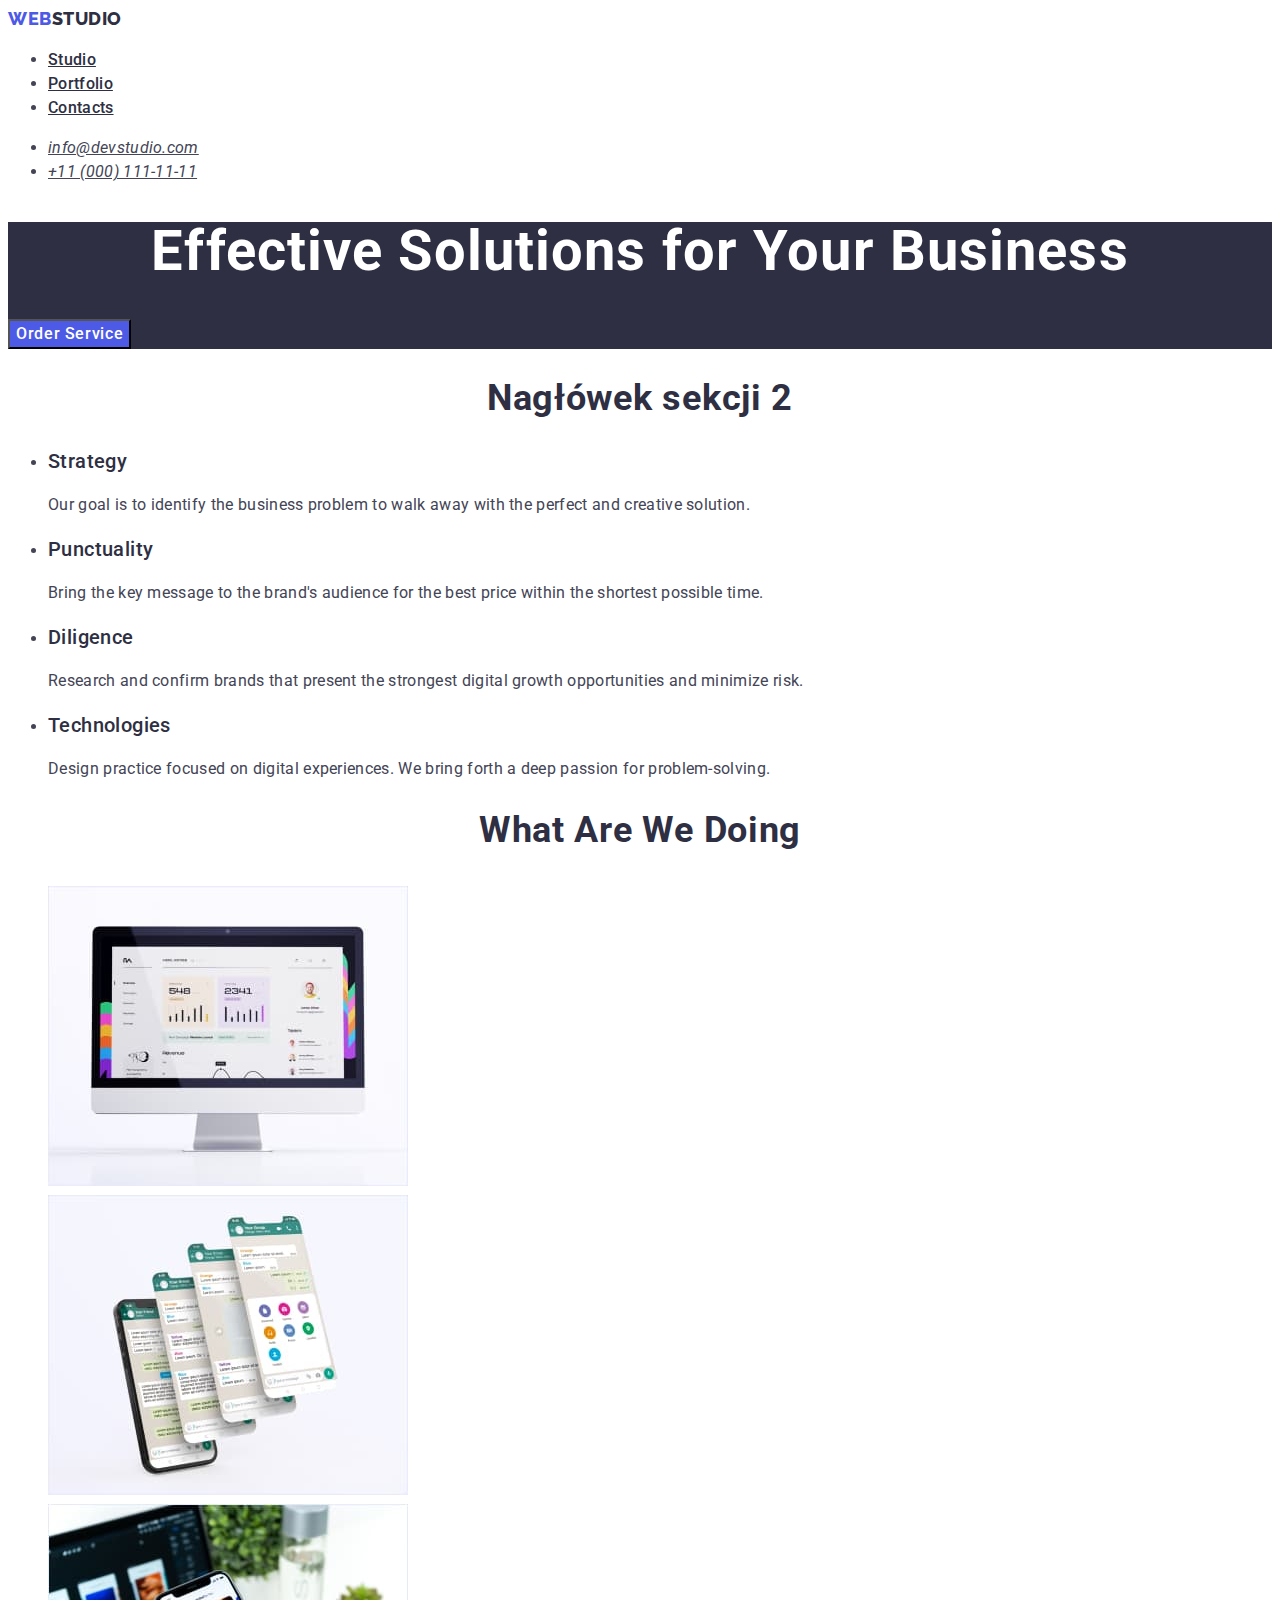
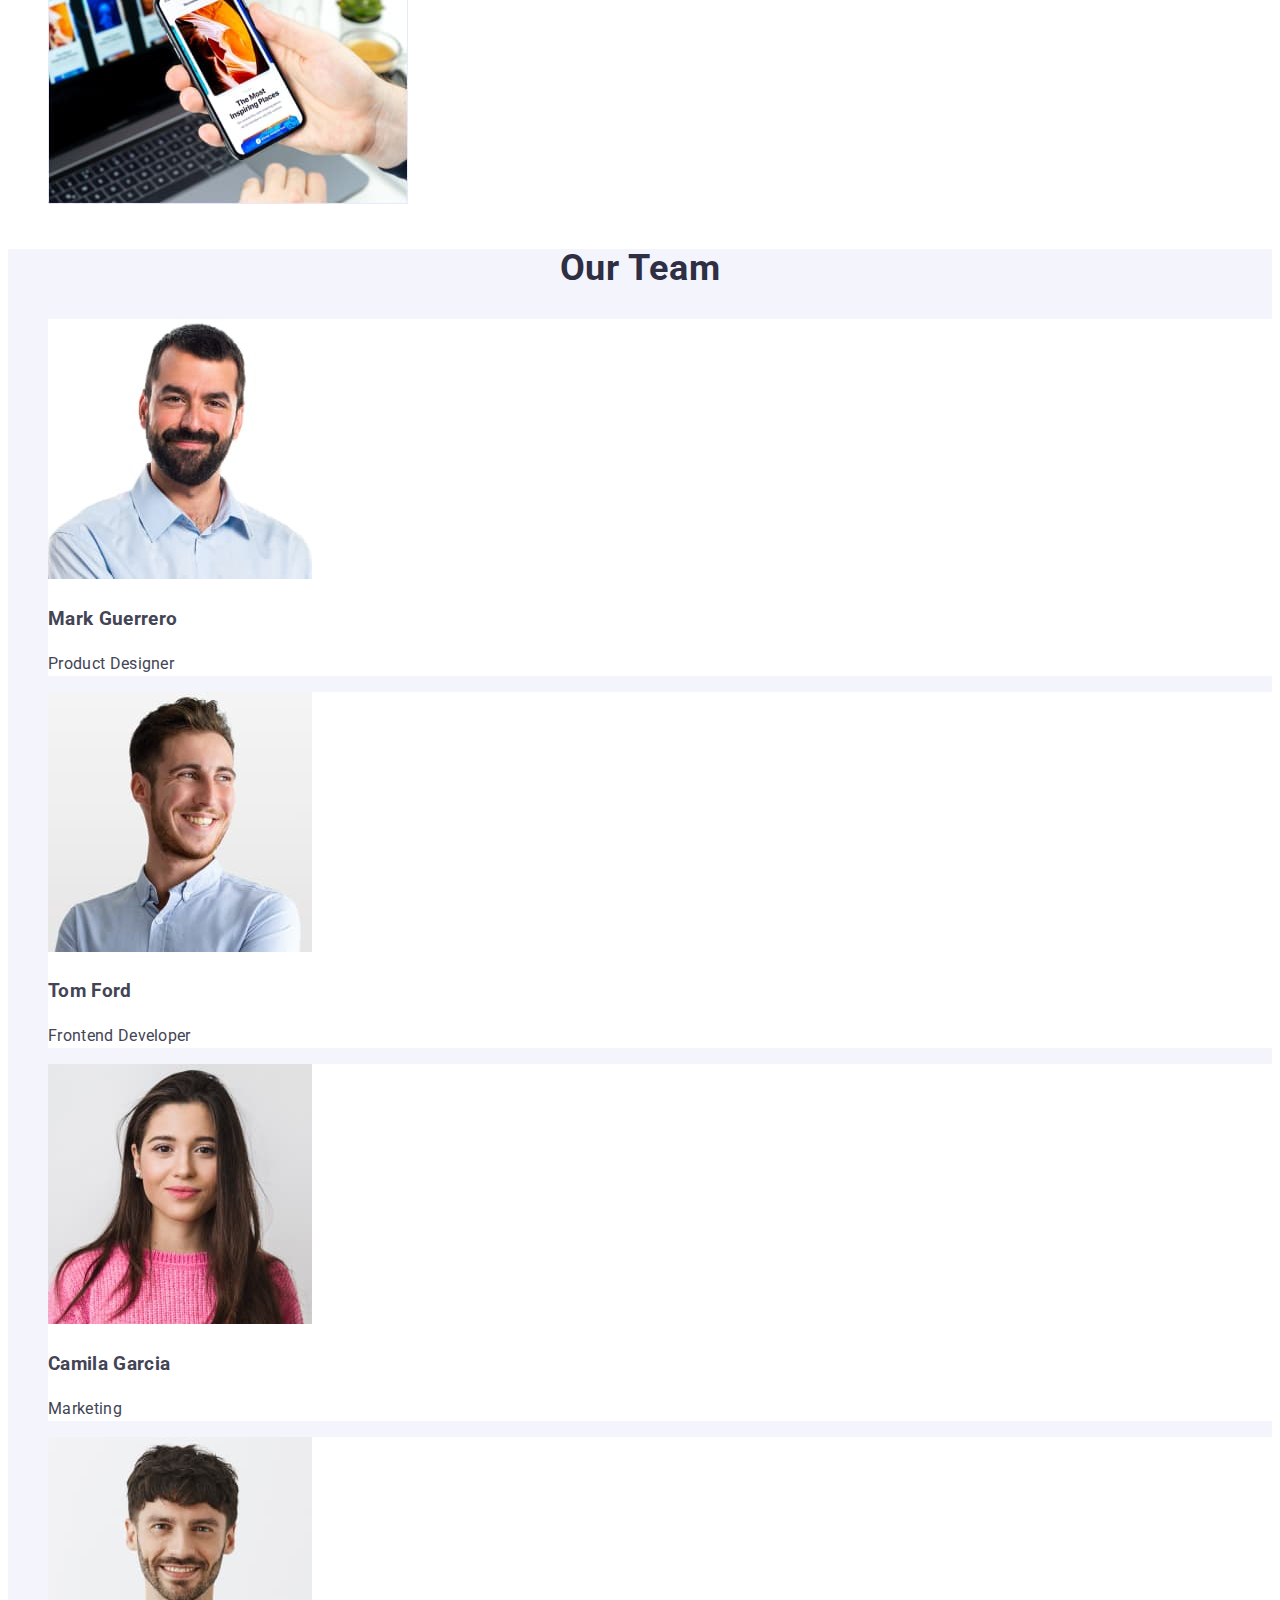
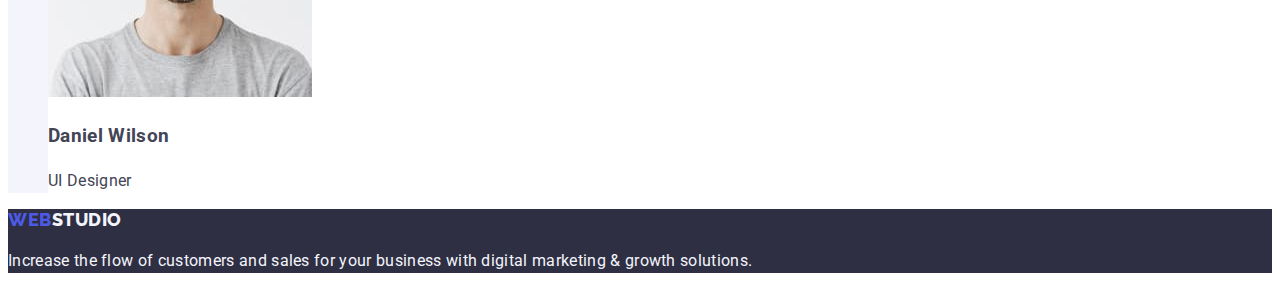
<file: index.html>
<!DOCTYPE html>
<html lang="en">
  <head>
    <meta charset="UTF-8" />
    <meta http-equiv="X-UA-Compatible" content="IE=edge" />
    <meta name="viewport" content="width=device-width, initial-scale=1.0" />
    <title>Document</title>
    <link rel="stylesheet" href="./css/styles.css" />
    <link rel="preconnect" href="https://fonts.googleapis.com" />
    <link rel="preconnect" href="https://fonts.gstatic.com" crossorigin />
    <link
      href="https://fonts.googleapis.com/css2?family=Raleway:wght@800&family=Roboto:wght@400;500;700;900&display=swap"
      rel="stylesheet"
    />
  </head>
  <body>
    <header>
      <nav class="list">
        <a class="webstudio link" href="./index.html">Web<span>Studio</span></a>
        <ul>
          <li>
            <a class="menu-links" href="./index.html">Studio</a>
          </li>

          <li>
            <a class="menu-links" href="./portfolio.html">Portfolio</a>
          </li>
          <li><a class="menu-links" href="#">Contacts</a></li>
        </ul>
      </nav>

      <address>
        <ul>
          <li>
            <a class="menu-links-contact" href="mailto:info@devstudio.com"
              >info@devstudio.com</a
            >
          </li>

          <li>
            <a class="menu-links-contact" href="tel:+110001111111"
              >+11 (000) 111-11-11</a
            >
          </li>
        </ul>
      </address>
    </header>

    <main>
      <section class="section-first">
        <h1 class="header-first">Effective Solutions for Your Business</h1>
        <button class="order-button" type="button">Order Service</button>
      </section>
      <section class="section-second">
        <h2 class="header-second">Nagłówek sekcji 2</h2>
        <ul>
          <li>
            <h3 class="header-third">Strategy</h3>
            <p class="style-text">
              Our goal is to identify the business problem to walk away with the
              perfect and creative solution.
            </p>
          </li>
          <li>
            <h3 class="header-third">Punctuality</h3>
            <p class="style-text">
              Bring the key message to the brand's audience for the best price
              within the shortest possible time.
            </p>
          </li>
          <li>
            <h3 class="header-third">Diligence</h3>
            <p class="style-text">
              Research and confirm brands that present the strongest digital
              growth opportunities and minimize risk.
            </p>
          </li>
          <li>
            <h3 class="header-third">Technologies</h3>
            <p class="style-text">
              Design practice focused on digital experiences. We bring forth a
              deep passion for problem-solving.
            </p>
          </li>
        </ul>
      </section>
      <section class="section-third">
        <h2 class="header-second header-text">What are we doing</h2>
        <ul class="list">
          <li>
            <img
              src="./images/computer.jpg"
              alt="mac monitor"
              height="300"
              width="360"
            />
          </li>
          <li>
            <img
              src="./images/phones.jpg"
              alt="4 smartphones"
              height="300"
              width="360"
            />
          </li>
          <li>
            <img
              src="./images/smartphone.jpg"
              alt="laptop and smartphone in hand"
              height="300"
              width="360"
            />
          </li>
        </ul>
      </section>
      <section class="section-fourth">
        <h2 class="header-second header-text">Our Team</h2>
        <ul class="list">
          <li class="list-section-four">
            <img
              src="./images/mark_g.jpg"
              alt="A man wearing blue shirt, with moustache and beard"
              height="260"
              width="264"
            />

            <h3>Mark Guerrero</h3>
            <p class="style-text">Product Designer</p>
          </li>
          <li class="list-section-four">
            <img
              src="./images/tom_f.jpg"
              alt="A man wearing blue shirt with big smile on face"
              height="260"
              width="264"
            />
            <h3>Tom Ford</h3>
            <p class="style-text">Frontend Developer</p>
          </li>
          <li class="list-section-four">
            <img
              src="./images/camila_g.jpg"
              alt="Women in pink blouse"
              height="260"
              width="264"
            />
            <h3>Camila Garcia</h3>
            <p class="style-text">Marketing</p>
          </li>
          <li class="list-section-four">
            <img
              src="./images/daniel_w.jpg"
              alt="man in grey
            t-shirt"
              height="260"
              width="264"
            />
            <h3>Daniel Wilson</h3>
            <p class="style-text">UI Designer</p>
          </li>
        </ul>
      </section>
    </main>
    <footer class="footer">
      <a class="webstudio link" href="./index.html"
        >Web<span class="span-footer">Studio</span></a
      >
      <p class="style-text">
        Increase the flow of customers and sales for your business with digital
        marketing & growth solutions.
      </p>
    </footer>
  </body>
</html>
</file>
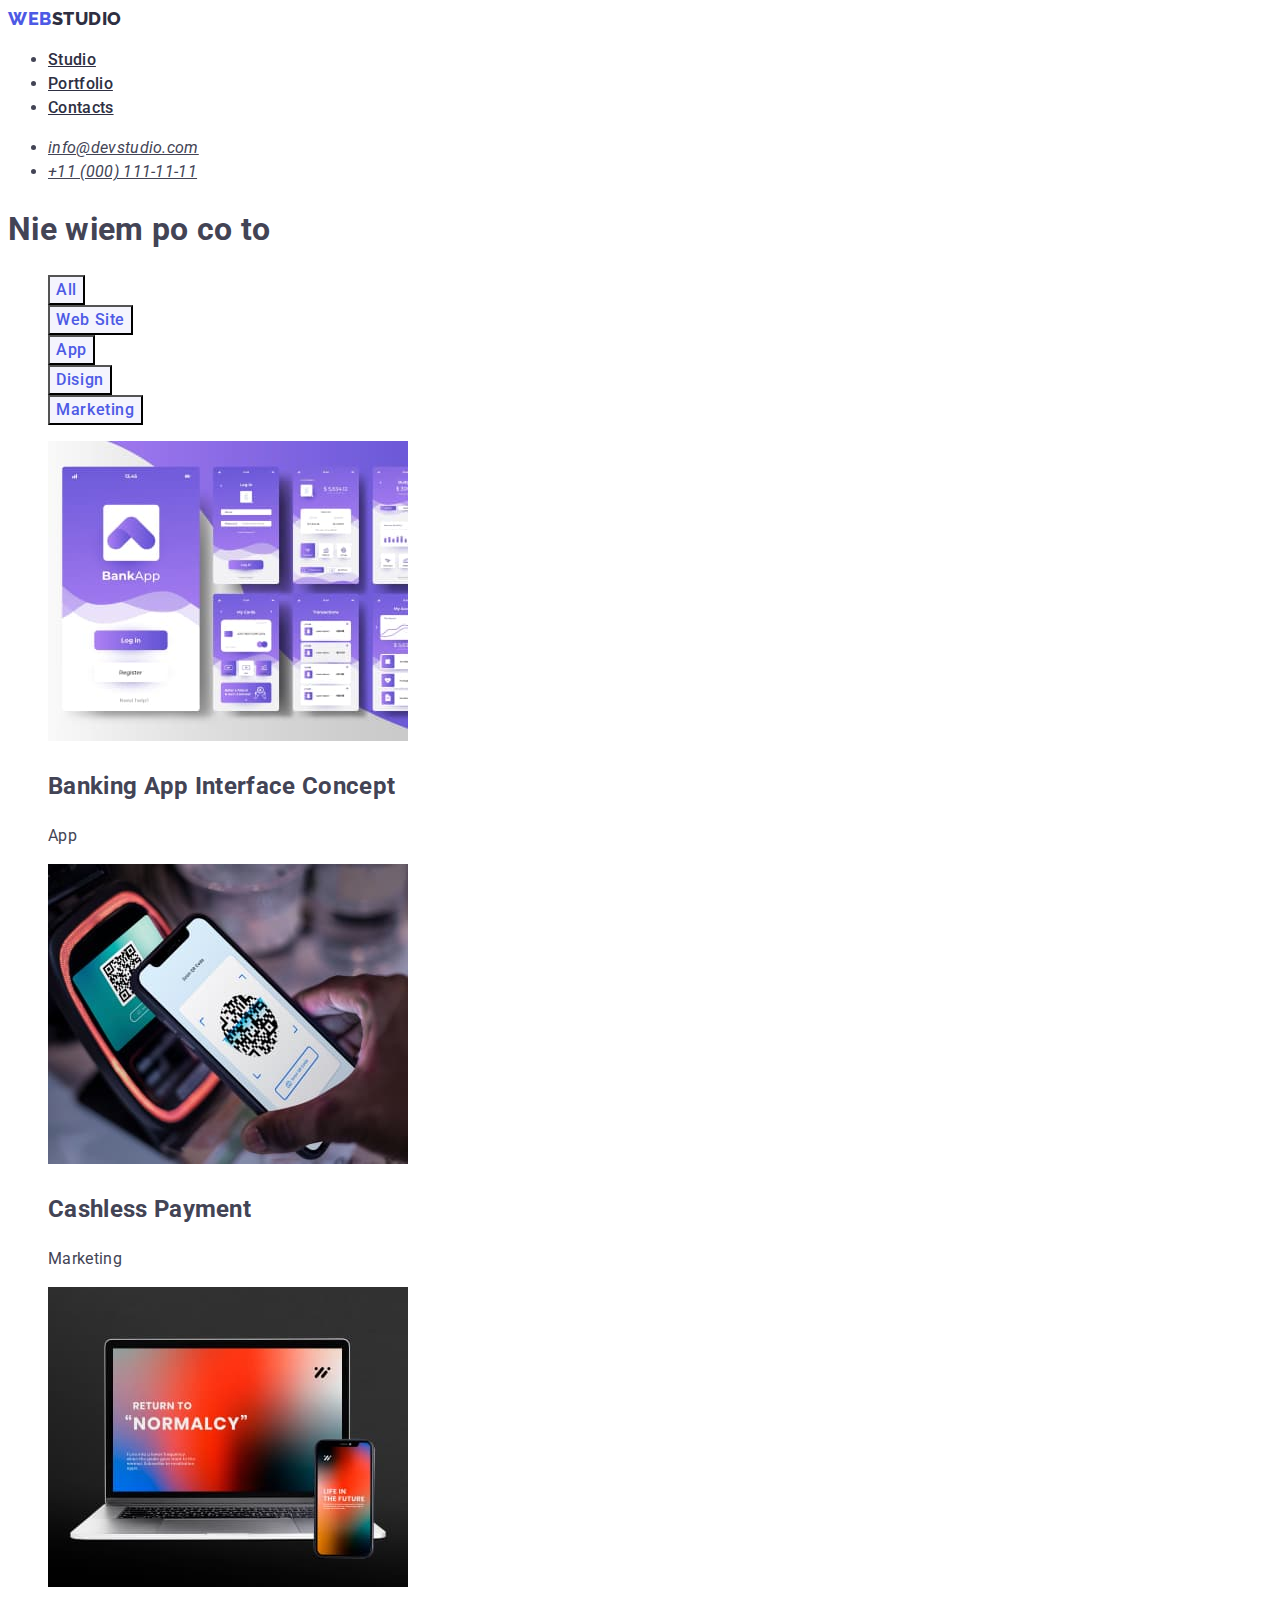
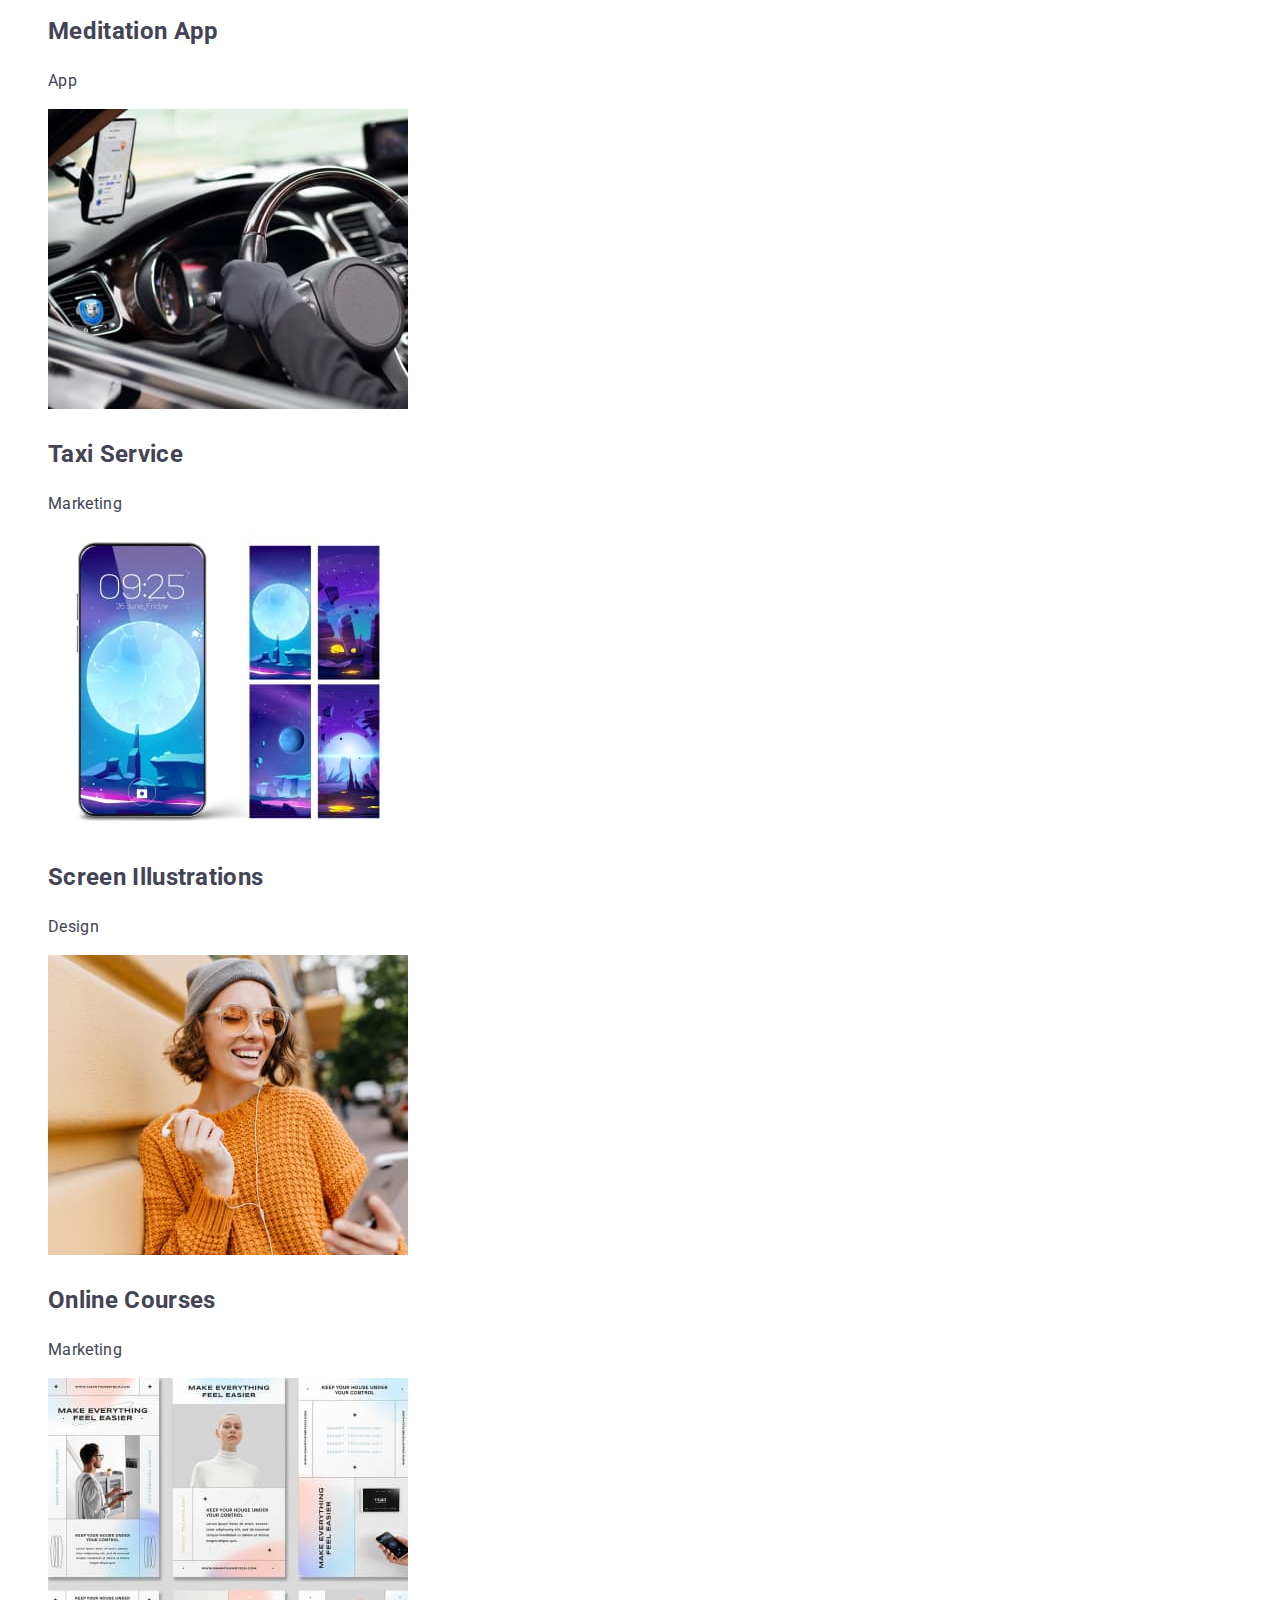
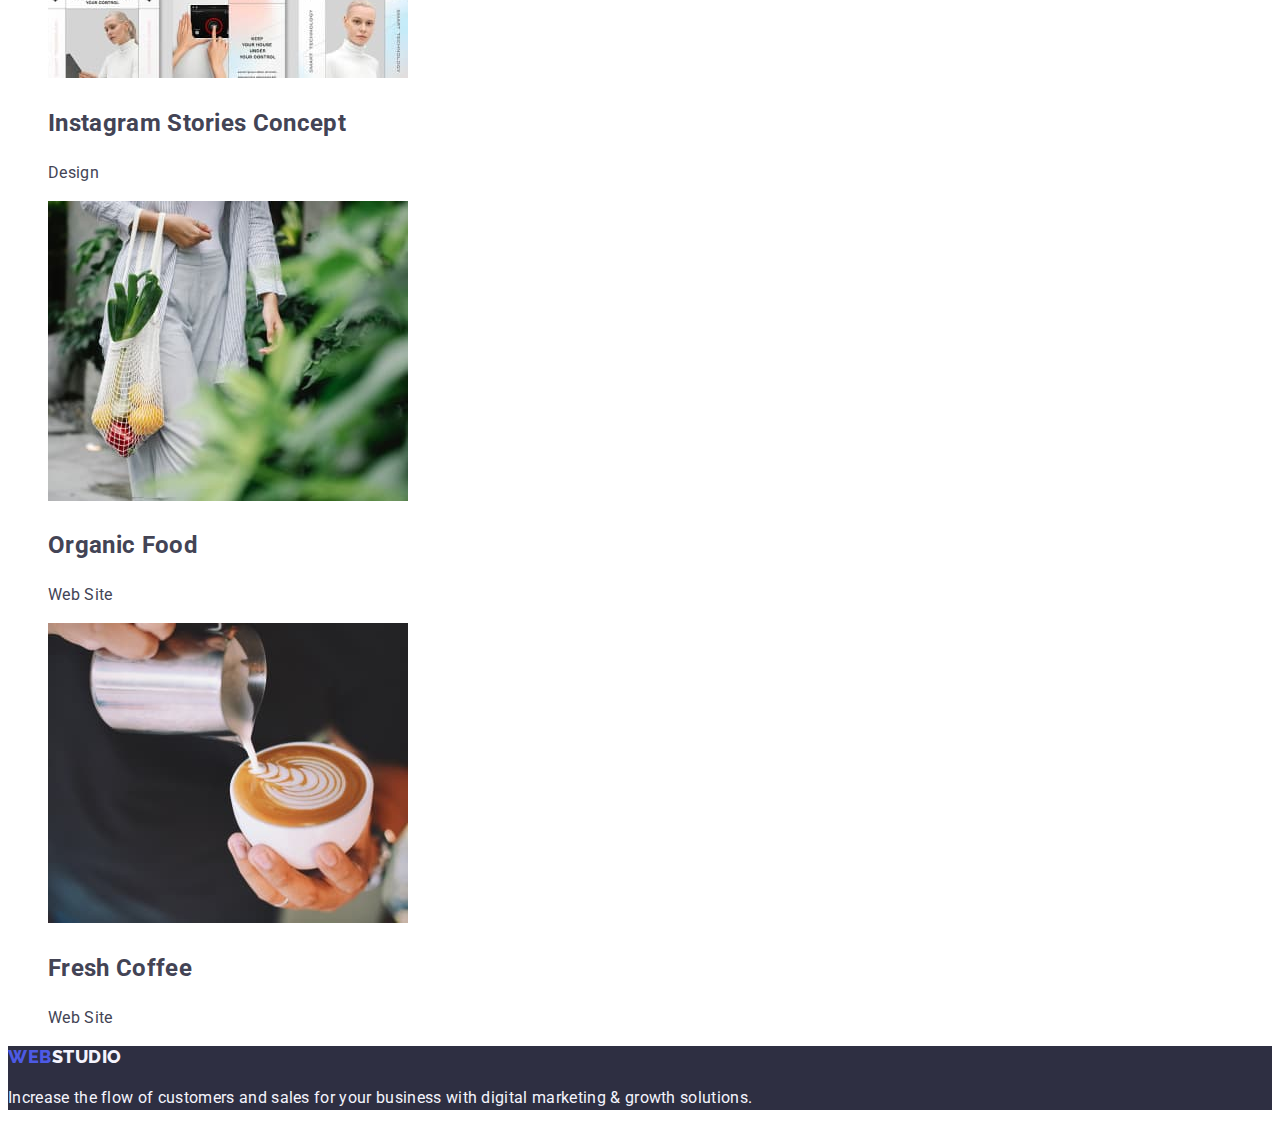
<file: portfolio.html>
<!DOCTYPE html>
<html lang="en">
  <head>
    <meta charset="UTF-8" />
    <meta http-equiv="X-UA-Compatible" content="IE=edge" />
    <meta name="viewport" content="width=device-width, initial-scale=1.0" />
    <title>Document</title>
    <link rel="stylesheet" href="./css/styles.css" />
    <link rel="preconnect" href="https://fonts.googleapis.com" />
    <link rel="preconnect" href="https://fonts.gstatic.com" crossorigin />
    <link
      href="https://fonts.googleapis.com/css2?family=Raleway:wght@800&family=Roboto:wght@400;500;700;900&display=swap"
      rel="stylesheet"
    />
  </head>

  <body>
    <header>
      <nav class="list">
        <a class="webstudio link" href="./index.html">Web<span>Studio</span></a>
        <ul>
          <li>
            <a class="menu-links" href="./index.html">Studio</a>
          </li>

          <li>
            <a class="menu-links" href="./portfolio.html">Portfolio</a>
          </li>
          <li><a class="menu-links" href="#">Contacts</a></li>
        </ul>
      </nav>

      <address>
        <ul>
          <li>
            <a class="menu-links-contact" href="mailto:info@devstudio.com"
              >info@devstudio.com</a
            >
          </li>

          <li>
            <a class="menu-links-contact" href="tel:+110001111111"
              >+11 (000) 111-11-11</a
            >
          </li>
        </ul>
      </address>
    </header>

    <main>
      <section>
        <h1 class="background-h1">Nie wiem po co to</h1>
        <ul class="link list">
          <li>
            <button class="button button-all" type="button">All</button>
          </li>
          <li>
            <button class="button button-other" type="button">Web Site</button>
          </li>
          <li>
            <button class="button button-other" type="button">App</button>
          </li>
          <li>
            <button class="button button-other" type="button">Disign</button>
          </li>
          <li>
            <button class="button button-other" type="button">Marketing</button>
          </li>
        </ul>
        <ul class="link list">
          <li>
            <img
              src="./images/appscreen.jpg"
              alt="Banking app interface concept"
              height="300"
              width="360"
            />
            <h2>Banking App Interface Concept</h2>
            <p>App</p>
          </li>
          <li>
            <img
              src="./images/cashlessp.jpg"
              alt="smartphone payment"
              height="300"
              width="360"
            />
            <h2>Cashless Payment</h2>
            <p>Marketing</p>
          </li>
          <li>
            <img
              src="./images/laptop.jpg"
              alt="laptop and smartphone"
              height="300"
              width="360"
            />
            <h2>Meditation App</h2>
            <p>App</p>
          </li>
          <li>
            <img
              src="./images/carinterior.jpg"
              alt="car interior "
              height="300"
              width="360"
            />
            <h2>Taxi Service</h2>
            <p>Marketing</p>
          </li>
          <li>
            <img
              src="./images/screenw.jpg"
              alt="smartphone wallpaper with the moon"
              height="300"
              width="360"
            />
            <h2>Screen Illustrations</h2>
            <p>Design</p>
          </li>
          <li>
            <img
              src="./images/women.jpg"
              alt="women in the orang sweater and with orange glasses"
              height="300"
              width="360"
            />
            <h2>Online Courses</h2>
            <p>Marketing</p>
          </li>
          <li>
            <img
              src="./images/sites.jpg"
              alt="concept of some instagram sites"
              height="300"
              width="360"
            />
            <h2>Instagram Stories Concept</h2>
            <p>Design</p>
          </li>
          <li>
            <img
              src="./images/food.jpg"
              alt="women with a bag of fruits"
              height="300"
              width="360"
            />
            <h2>Organic Food</h2>
            <p>Web Site</p>
          </li>
          <li>
            <img
              src="./images/coffee.jpg"
              alt="barista putting milk to coffee"
              height="300"
              width="360"
            />
            <h2>Fresh Coffee</h2>
            <p>Web Site</p>
          </li>
        </ul>
      </section>
    </main>

    <footer class="footer">
      <a class="webstudio link" href="./index.html"
        >Web<span class="span-footer">Studio</span></a
      >
      <p>
        Increase the flow of customers and sales for your business with digital
        marketing & growth solutions.
      </p>
    </footer>
  </body>
</html>
</file>
<file: css/styles.css>
:root {
  --background-color: #ffffff;
  --font-primary: Roboto, sans-serif;
  --font-secondary: Raleway, sans-serif;
}
body {
  font-family: var(--font-primary);
  color: #434455;
  font-size: 16px;
  font-weight: 400;
  line-height: 1.5;
  letter-spacing: 0.02em;
  background-color: var(--background-color);
}
.footer {
  background-color: #2e2f42;
  color: #f4f4fd;
}
.button {
  cursor: pointer;
}

.button-all {
  font-family: Roboto, sans-serif;
  font-weight: 500;
  font-size: 16px;
  line-height: 1.5;
  letter-spacing: 0.04em;
  color: #4d5ae5;
  background-color: #f4f4fd;
}
.button-all:focus,
.button-all:hover {
  color: #ffffff;
}
.button-other {
  font-family: Roboto, sans-serif;
  font-weight: 500;
  font-size: 16px;
  line-height: 1.5;
  letter-spacing: 0.04em;
  color: #4d5ae5;
  background-color: #f4f4fd;
}
.button-other:focus,
.button-other:hover {
  color: #ffffff;
}
.menu-links {
  color: #2e2f42;
  font-size: 16px;
  font-weight: 500;
  line-height: 1.5;
  letter-spacing: 0.02em;
}
.menu-links:focus,
.menu-links:hover {
  color: #404bbf;
}
.menu-links-contact {
  color: #434455;
  font-size: 16px;
  line-height: 1.5;
  letter-spacing: 0.02em;
}
.menu-links-contact:focus,
.menu-links-contact:hover {
  color: #404bbf;
}
.header-first {
  color: white;
  font-size: 56px;
  font-weight: 700;
  line-height: 1.07;
  letter-spacing: 0.02em;
  text-align: center;
}
.section-first {
  background-color: #2e2f42;
}
.section-second {
  list-style: none;
}
.header-second {
  font-size: 36px;
  font-weight: 700;
  line-height: 1.11;
  letter-spacing: 0.02em;
  color: #2e2f42;
  text-align: center;
}
.header-third {
  font-size: 20px;
  font-weight: 500;
  line-height: 1.2;
  letter-spacing: 0.02em;
  color: #2e2f42;
}
.header-text {
  text-transform: capitalize;
}
.section-third {
  font-size: 36px;
  font-weight: 700;
  line-height: 1.11;
  letter-spacing: 0.02em;
  color: #2e2f42;
}

.section-fourth {
  background-color: #f4f4fd;
}
.order-button {
  color: white;
  background-color: #4d5ae5;
  font-family: "Roboto", sans-serif;
  font-size: 16px;
  font-weight: 500;
  line-height: 1.5;
  letter-spacing: 0.04em;
  cursor: pointer;
}
.order-button:focus,
.order-button:hover {
  background-color: #404bbf;
}
.webstudio {
  font-family: var(--font-secondary);
  font-size: 18px;
  font-weight: 800;
  line-height: 1.17;
  letter-spacing: 0.03em;
  text-transform: uppercase;
  color: #4d5ae5;
}
.link {
  text-decoration: none;
}
.list {
  list-style: none;
}
.list-section-four {
  background-color: #ffffff;
}
span {
  color: #2e2f42;
}
.span-footer {
  color: #f4f4fd;
}

.style-text {
  font-size: 16px;
  line-height: 1.5;
  letter-spacing: 0.02em;
}
</file>
